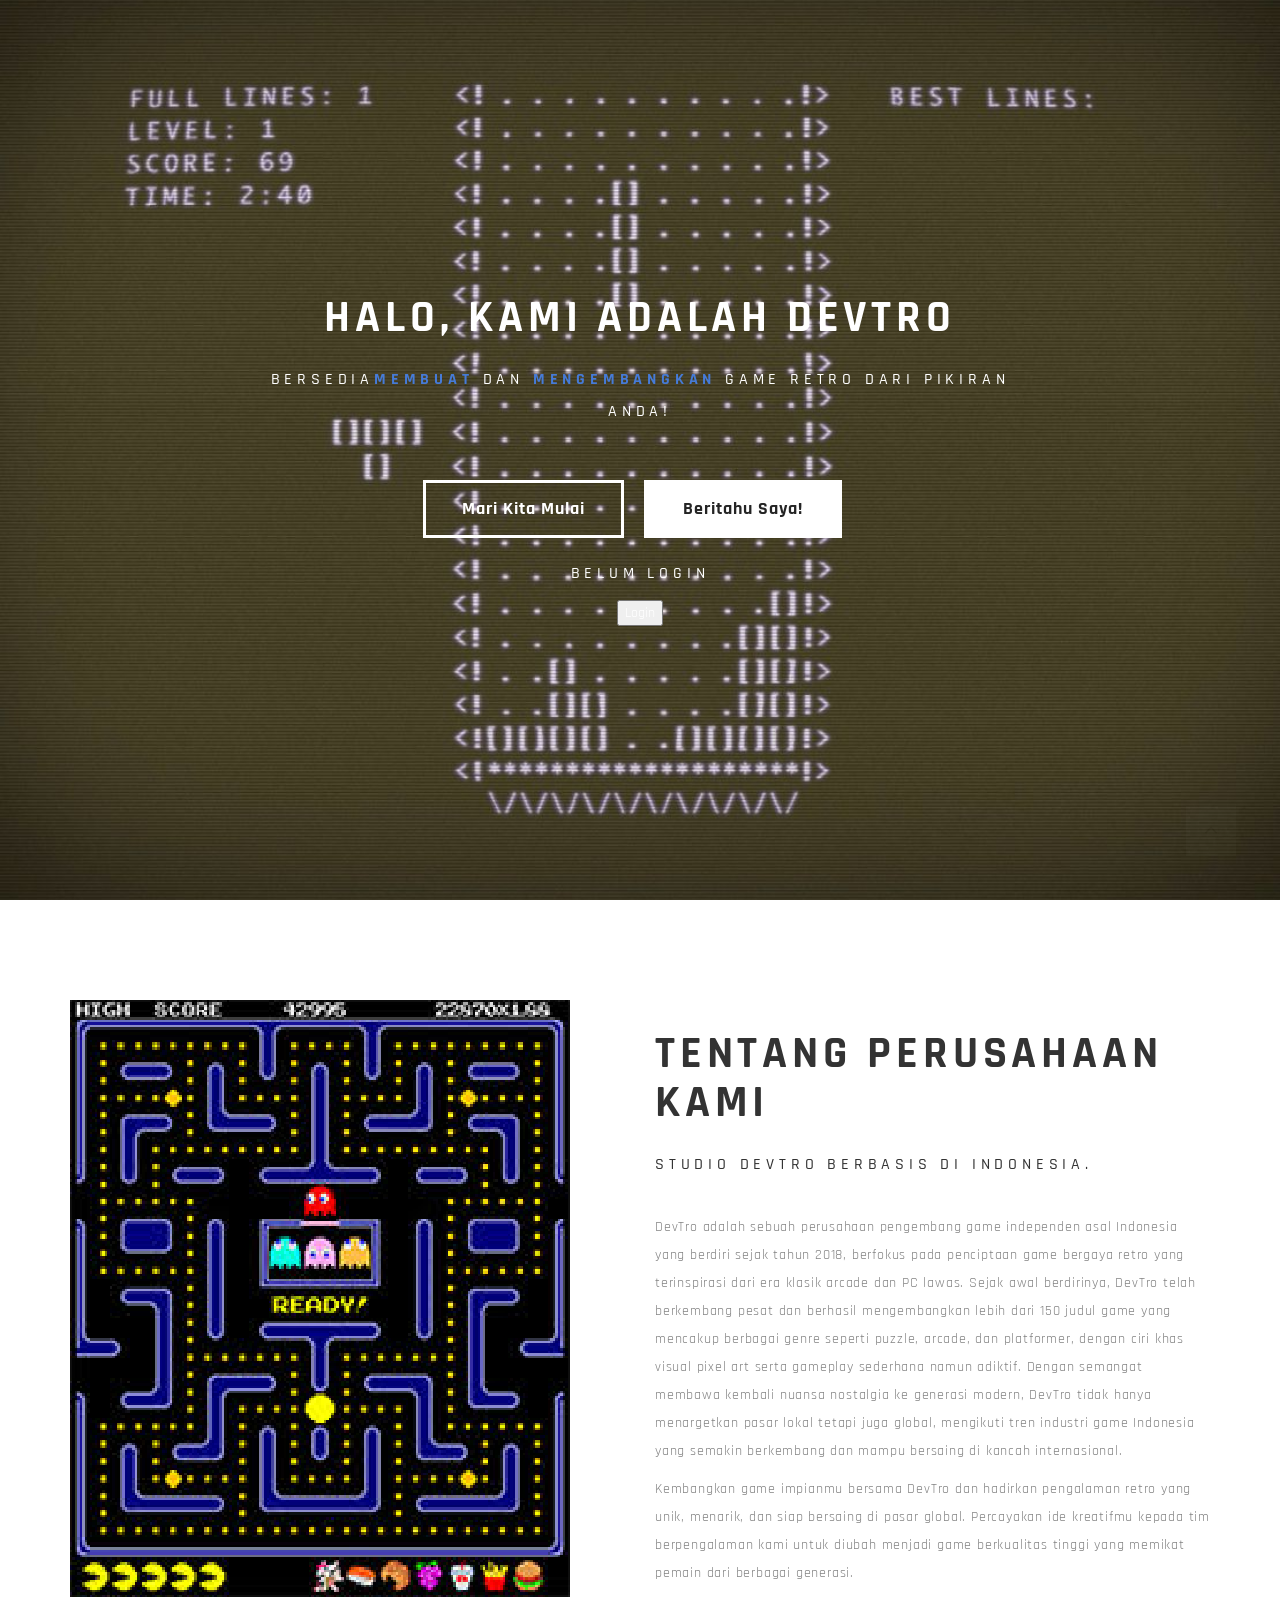
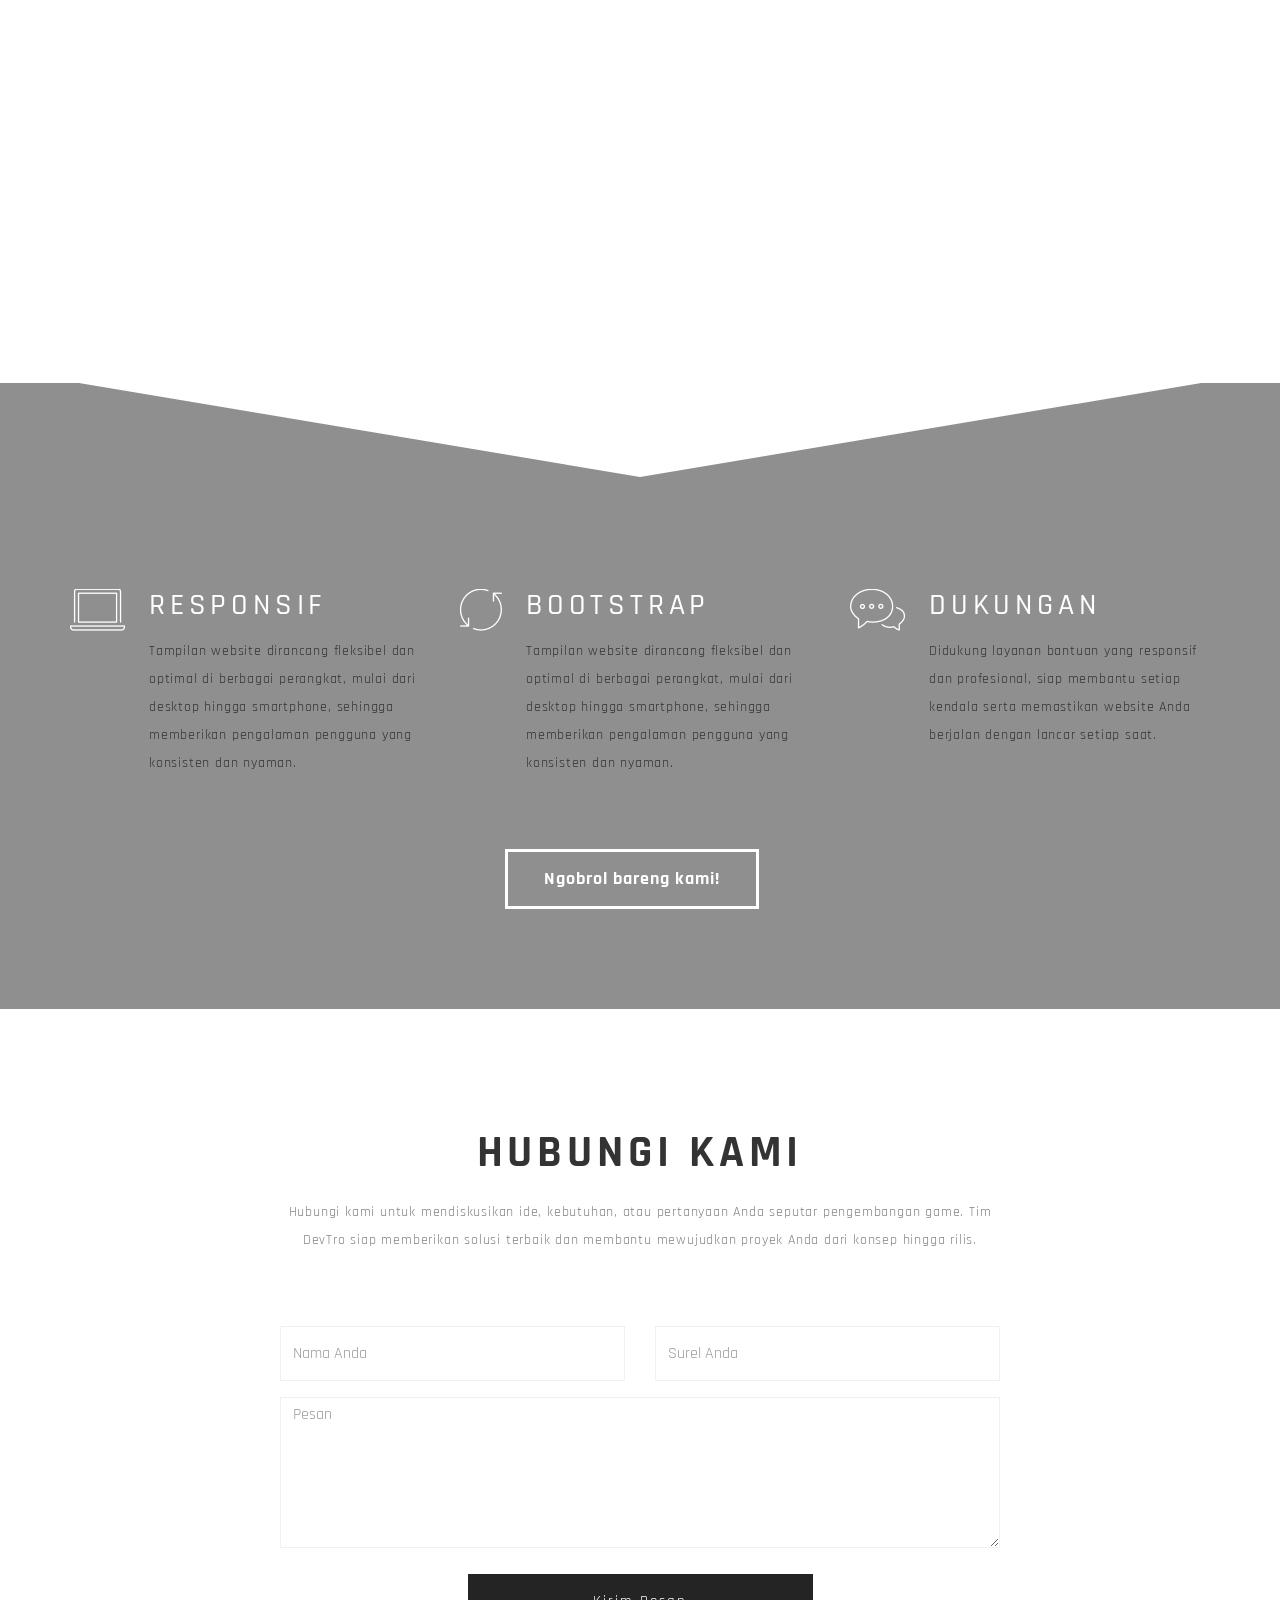
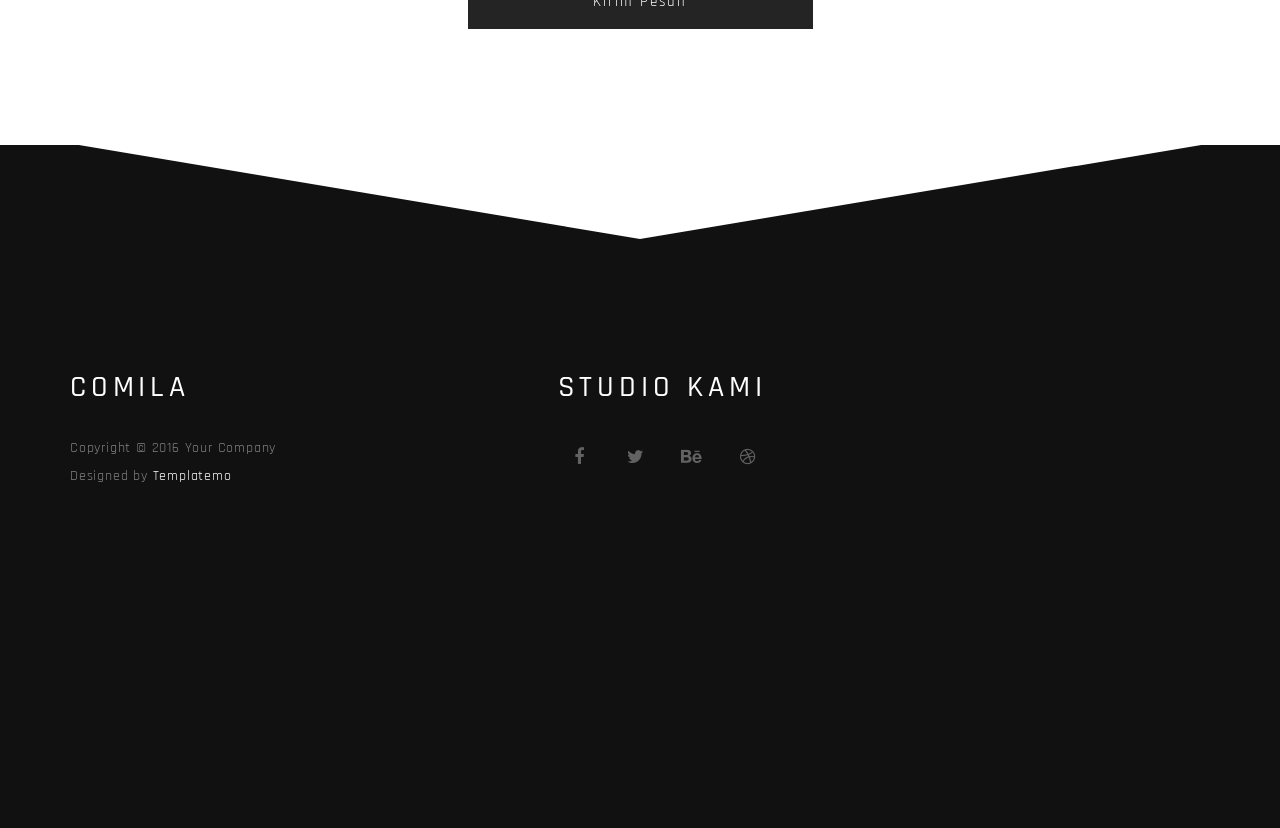
<file: index.html>
<!DOCTYPE html> 
<html lang="en">
<head>

	<meta charset="utf-8">
	<link rel="icon" href="images/arcade.png">
	<title>Devtro</title>

<!--
Comila Template
http://www.templatemo.com/tm-490-comila
-->
	<meta http-equiv="X-UA-Compatible" content="IE=Edge">
	<meta name="viewport" content="width=device-width, initial-scale=1">
	<meta name="keywords" content="">
	<meta name="description" content="">

	<!-- stylesheets css -->
	<link rel="stylesheet" href="css/bootstrap.min.css">
	<link rel="stylesheet" href="css/animate.min.css">

  	<link rel="stylesheet" href="css/et-line-font.css">
	<link rel="stylesheet" href="css/font-awesome.min.css">

  	<link rel="stylesheet" href="css/vegas.min.css">
	<link rel="stylesheet" href="css/style.css">

	<link href='https://fonts.googleapis.com/css?family=Rajdhani:400,500,700' rel='stylesheet' type='text/css'>

</head>
<body>

<!-- preloader section -->
<section class="preloader">
	<div class="sk-circle">
       <div class="sk-circle1 sk-child"></div>
       <div class="sk-circle2 sk-child"></div>
       <div class="sk-circle3 sk-child"></div>
       <div class="sk-circle4 sk-child"></div>
       <div class="sk-circle5 sk-child"></div>
       <div class="sk-circle6 sk-child"></div>
      <div class="sk-circle7 sk-child"></div>
       <div class="sk-circle8 sk-child"></div>
       <div class="sk-circle9 sk-child"></div>
       <div class="sk-circle10 sk-child"></div>
       <div class="sk-circle11 sk-child"></div>
       <div class="sk-circle12 sk-child"></div>
     </div>
</section>

<!-- home section -->
<section id="home">
	<div class="container">
		<div class="row">

			<div class="col-md-offset-2 col-md-8 col-sm-12">
				<div class="home-thumb">
					<h1 class="wow fadeInUp" data-wow-delay="0.4s">Halo, Kami adalah DevTro</h1>
          			<h3 class="wow fadeInUp" data-wow-delay="0.6s">Bersedia<strong>Membuat</strong> dan <strong>Mengembangkan</strong> Game Retro dari pikiran Anda!</h3>
          			<a href="#about" class="btn btn-lg btn-default smoothScroll wow fadeInUp hidden-xs" data-wow-delay="0.8s">Mari Kita Mulai</a>
        			<a href="#" data-toggle="modal" data-target="#modal1" class="btn btn-lg btn-success smoothScroll wow fadeInUp" data-wow-delay="1.0s">Beritahu Saya!</a>
					<h3 class="wow fadeInUp" data-wow-delay="0.6s"id="userInfo">Belum login</h3>


<div id="authArea">
<button onclick="goLogin()" class="nav-cta">Login</button>
				</div>
			</div>

		</div>
	</div>		
</section>

<!-- about section -->
<section id="about">
	<div class="container">
		<div class="row">

      <div class="col-md-6 col-sm-12">
        <img src="images/about-img.png" class="img-responsive wow fadeInUp" alt="About">
		  
		  <iframe width="500" height="280" src="https://www.youtube.com/embed/FWAoaoHDeM0" title="Top 100 NES Games [Part 1] || 😭1980s NOSTALGIA that WILL make YOU CRY😭" frameborder="0" allow="accelerometer; autoplay; clipboard-write; encrypted-media; gyroscope; picture-in-picture; web-share" referrerpolicy="strict-origin-when-cross-origin" allowfullscreen style="transform: translateY(50px);"></iframe>
      </div>

			<div class="col-md-6 col-sm-12">
				<div class="about-thumb">
					<div class="section-title">
						<h1 class="wow fadeIn" data-wow-delay="0.2s">Tentang perusahaan kami</h1>
						<h3 class="wow fadeInUp" data-wow-delay="0.4s">Studio DevTro berbasis di Indonesia.</h3>
					</div>
					<div class="wow fadeInUp" data-wow-delay="0.6s">
						<p>DevTro adalah sebuah perusahaan pengembang game independen asal Indonesia yang berdiri sejak tahun 2018, berfokus pada penciptaan game bergaya retro yang terinspirasi dari era klasik arcade dan PC lawas. Sejak awal berdirinya, DevTro telah berkembang pesat dan berhasil mengembangkan lebih dari 150 judul game yang mencakup berbagai genre seperti puzzle, arcade, dan platformer, dengan ciri khas visual pixel art serta gameplay sederhana namun adiktif. Dengan semangat membawa kembali nuansa nostalgia ke generasi modern, DevTro tidak hanya menargetkan pasar lokal tetapi juga global, mengikuti tren industri game Indonesia yang semakin berkembang dan mampu bersaing di kancah internasional.</p>
						<p>Kembangkan game impianmu bersama DevTro dan hadirkan pengalaman retro yang unik, menarik, dan siap bersaing di pasar global. Percayakan ide kreatifmu kepada tim berpengalaman kami untuk diubah menjadi game berkualitas tinggi yang memikat pemain dari berbagai generasi.</p>
					</div>
				</div>
			</div>

		</div>
	</div>
</section>


<!-- feature section -->
<section id="feature">
  <div class="container">
    <div class="row">
      
      <svg preserveAspectRatio="none" viewBox="0 0 100 102" height="100" width="100%" version="1.1" xmlns="http://www.w3.org/2000/svg" class="svgcolor-light">
        <path d="M0 0 L50 100 L100 0 Z"></path>
      </svg>

      <div class="col-md-4 col-sm-6">
        <div class="media wow fadeInUp" data-wow-delay="0.4s">
          <div class="media-object media-left">
            <i class="icon icon-laptop"></i>
          </div>
          <div class="media-body">
            <h2 class="media-heading">Responsif</h2>
            <p>Tampilan website dirancang fleksibel dan optimal di berbagai perangkat, mulai dari desktop hingga smartphone, sehingga memberikan pengalaman pengguna yang konsisten dan nyaman.</p>
          </div>
        </div>
      </div>

      <div class="col-md-4 col-sm-6">
        <div class="media wow fadeInUp" data-wow-delay="0.8s">
          <div class="media-object media-left">
            <i class="icon icon-refresh"></i>
          </div>
          <div class="media-body">
            <h2 class="media-heading">Bootstrap</h2>
            <p>Tampilan website dirancang fleksibel dan optimal di berbagai perangkat, mulai dari desktop hingga smartphone, sehingga memberikan pengalaman pengguna yang konsisten dan nyaman.</p>
          </div>
        </div>
      </div>

      <div class="col-md-4 col-sm-8">
        <div class="media wow fadeInUp" data-wow-delay="1.2s">
          <div class="media-object media-left">
            <i class="icon icon-chat"></i>
          </div>
          <div class="media-body">
            <h2 class="media-heading">Dukungan</h2>
            <p>Didukung layanan bantuan yang responsif dan profesional, siap membantu setiap kendala serta memastikan website Anda berjalan dengan lancar setiap saat.</p>
          </div>
        </div>
      </div>

      <div class="clearfix text-center col-md-12 col-sm-12">
        <a href="#contact" class="btn btn-default smoothScroll">Ngobrol bareng kami!</a>
      </div>

    </div>
  </div>
</section>

<!-- contact section -->
<section id="contact">
	<div class="container">
		<div class="row">

			<div class="col-md-offset-2 col-md-8 col-sm-12">
				<div class="section-title">
					<h1 class="wow fadeInUp" data-wow-delay="0.3s">Hubungi Kami</h1>
					<p class="wow fadeInUp" data-wow-delay="0.6s">Hubungi kami untuk mendiskusikan ide, kebutuhan, atau pertanyaan Anda seputar pengembangan game. Tim DevTro siap memberikan solusi terbaik dan membantu mewujudkan proyek Anda dari konsep hingga rilis.</p>
				</div>
				<div class="contact-form wow fadeInUp" data-wow-delay="1.0s">
					<form id="contact-form" method="post" action="#">
                        <div class="col-md-6 col-sm-6">
                          	<input name="name" type="text" class="form-control" placeholder="Nama Anda" required>
                        </div>
                        <div class="col-md-6 col-sm-6">
                          	<input name="email" type="email" class="form-control" placeholder="Surel Anda" required>
                        </div>
           			  	<div class="col-md-12 col-sm-12">
				   			<textarea name="message" class="form-control" placeholder="Pesan" rows="6" required></textarea>
           			  	</div>
						<div class="col-md-offset-3 col-md-6 col-sm-offset-2 col-sm-8">
							<input name="submit" type="submit" class="form-control submit" id="submit" value="Kirim Pesan">
						</div>
					</form>
				</div>
			</div>
	
		</div>
	</div>
</section>

<!-- footer section -->
<footer>
	<div class="container">
		<div class="row">

      <svg class="svgcolor-light" preserveAspectRatio="none" viewBox="0 0 100 102" height="100" width="100%" version="1.1" xmlns="http://www.w3.org/2000/svg">
        <path d="M0 0 L50 100 L100 0 Z"></path>
      </svg>

      <div class="col-md-4 col-sm-6">
        <h2>comila</h2>
          <div class="wow fadeInUp" data-wow-delay="0.3s">
             <p class="copyright-text">Copyright &copy; 2016 Your Company <br>
             Designed by <a rel="nofollow" href="http://www.google.com/+templatemo" target="_parent">Templatemo</a></p>
          </div>
      </div>

      <div class="col-md-1 col-sm-1"></div>

      <div class="col-md-4 col-sm-5">
        <h2>Studio Kami</h2>
        <p class="wow fadeInUp" data-wow-delay="0.6s">
        </p>
        <ul class="social-icon">
          <li><a href="#" class="fa fa-facebook wow bounceIn" data-wow-delay="0.9s"></a></li>
          <li><a href="#" class="fa fa-twitter wow bounceIn" data-wow-delay="1.2s"></a></li>
          <li><a href="#" class="fa fa-behance wow bounceIn" data-wow-delay="1.4s"></a></li>
          <li><a href="#" class="fa fa-dribbble wow bounceIn" data-wow-delay="1.6s"></a></li>
        </ul>
      </div>
		<iframe 
		class="maps" src="https://www.google.com/maps/embed?pb=!1m18!1m12!1m3!1d3952.8996821581854!2d110.3928100740499!3d-7.800444677428884!2m3!1f0!2f0!3f0!3m2!1i1024!2i768!4f13.1!3m3!1m2!1s0x2e7a57669d43fe55%3A0x75fae1bb400d4da5!2sSMA%20Negeri%208%20Yogyakarta!5e0!3m2!1sid!2sid!4v1779068340110!5m2!1sid!2sid"
		allowfullscreen
  		loading="lazy"
 		referrerpolicy="no-referrer-when-downgrade">
		</iframe>
		</div>
	</div>
</footer>

<!-- modal -->
<div class="modal fade" id="modal1" tabindex="-1" role="dialog" aria-labelledby="myModalLabel" aria-hidden="true">
  <div class="modal-dialog">
      <div class="modal-content modal-popup">
        <div class="modal-header">
          <button type="button" class="close" data-dismiss="modal" aria-label="Close"><span aria-hidden="true">&times;</span></button>
          <h2 class="modal-title">Buletin Kami</h2>
        </div>
        <form action="#" method="post">
          <input name="fullname" type="text" class="form-control" id="fullname" placeholder="Nama Lengkap">
          <input name="email" type="text" class="form-control" id="email" placeholder="Alamat Surel">
          <input name="submit" type="submit" class="form-control" id="submit" value="Langganan Sekarang">
        </form>
        <p>Thank you for your visiting!</p>
      </div>
  </div>
</div>


<!-- Back top -->
<a href="#back-top" class="go-top"><i class="fa fa-angle-up"></i></a>

<!-- javscript js -->
<script src="js/jquery.js"></script>
<script src="js/bootstrap.min.js"></script>

<script src="js/vegas.min.js"></script>

<script src="js/wow.min.js"></script>
<script src="js/smoothscroll.js"></script>
<script src="js/custom.js"></script>
<script src="login/js/welcome.js"></script>
</body>
</html>
</file>
<file: css/et-line-font.css>
@font-face {
	font-family: 'et-line';
	src:url('../fonts/et-line.eot');
	src:url('../fonts/et-line.eot?#iefix') format('embedded-opentype'),
		url('../fonts/et-line.woff') format('woff'),
		url('../fonts/et-line.ttf') format('truetype'),
		url('../fonts/et-line.svg#et-line') format('svg');
	font-weight: normal;
	font-style: normal;
}

/* Use the following CSS code if you want to use data attributes for inserting your icons */
[data-icon]:before {
	font-family: 'et-line';
	content: attr(data-icon);
	speak: none;
	font-size: 40px;
	font-weight: normal;
	font-variant: normal;
	text-transform: none;
	line-height: 1;
	-webkit-font-smoothing: antialiased;
	-moz-osx-font-smoothing: grayscale;
	display:inline-block;
}

/* Use the following CSS code if you want to have a class per icon */
/*
Instead of a list of all class selectors,
you can use the generic selector below, but it's slower:
[class*="icon-"] {
*/
.icon-mobile, .icon-laptop, .icon-desktop, .icon-tablet, .icon-phone, .icon-document, .icon-documents, .icon-search, .icon-clipboard, .icon-newspaper, .icon-notebook, .icon-book-open, .icon-browser, .icon-calendar, .icon-presentation, .icon-picture, .icon-pictures, .icon-video, .icon-camera, .icon-printer, .icon-toolbox, .icon-briefcase, .icon-wallet, .icon-gift, .icon-bargraph, .icon-grid, .icon-expand, .icon-focus, .icon-edit, .icon-adjustments, .icon-ribbon, .icon-hourglass, .icon-lock, .icon-megaphone, .icon-shield, .icon-trophy, .icon-flag, .icon-map, .icon-puzzle, .icon-basket, .icon-envelope, .icon-streetsign, .icon-telescope, .icon-gears, .icon-key, .icon-paperclip, .icon-attachment, .icon-pricetags, .icon-lightbulb, .icon-layers, .icon-pencil, .icon-tools, .icon-tools-2, .icon-scissors, .icon-paintbrush, .icon-magnifying-glass, .icon-circle-compass, .icon-linegraph, .icon-mic, .icon-strategy, .icon-beaker, .icon-caution, .icon-recycle, .icon-anchor, .icon-profile-male, .icon-profile-female, .icon-bike, .icon-wine, .icon-hotairballoon, .icon-globe, .icon-genius, .icon-map-pin, .icon-dial, .icon-chat, .icon-heart, .icon-cloud, .icon-upload, .icon-download, .icon-target, .icon-hazardous, .icon-piechart, .icon-speedometer, .icon-global, .icon-compass, .icon-lifesaver, .icon-clock, .icon-aperture, .icon-quote, .icon-scope, .icon-alarmclock, .icon-refresh, .icon-happy, .icon-sad, .icon-facebook, .icon-twitter, .icon-googleplus, .icon-rss, .icon-tumblr, .icon-linkedin, .icon-dribbble {
	font-family: 'et-line';
	speak: none;
	font-style: normal;
	font-weight: normal;
	font-variant: normal;
	text-transform: none;
	line-height: 1;
	-webkit-font-smoothing: antialiased;
	-moz-osx-font-smoothing: grayscale;
	display:inline-block;
}
.icon-mobile:before {
	content: "\e000";
}
.icon-laptop:before {
	content: "\e001";
}
.icon-desktop:before {
	content: "\e002";
}
.icon-tablet:before {
	content: "\e003";
}
.icon-phone:before {
	content: "\e004";
}
.icon-document:before {
	content: "\e005";
}
.icon-documents:before {
	content: "\e006";
}
.icon-search:before {
	content: "\e007";
}
.icon-clipboard:before {
	content: "\e008";
}
.icon-newspaper:before {
	content: "\e009";
}
.icon-notebook:before {
	content: "\e00a";
}
.icon-book-open:before {
	content: "\e00b";
}
.icon-browser:before {
	content: "\e00c";
}
.icon-calendar:before {
	content: "\e00d";
}
.icon-presentation:before {
	content: "\e00e";
}
.icon-picture:before {
	content: "\e00f";
}
.icon-pictures:before {
	content: "\e010";
}
.icon-video:before {
	content: "\e011";
}
.icon-camera:before {
	content: "\e012";
}
.icon-printer:before {
	content: "\e013";
}
.icon-toolbox:before {
	content: "\e014";
}
.icon-briefcase:before {
	content: "\e015";
}
.icon-wallet:before {
	content: "\e016";
}
.icon-gift:before {
	content: "\e017";
}
.icon-bargraph:before {
	content: "\e018";
}
.icon-grid:before {
	content: "\e019";
}
.icon-expand:before {
	content: "\e01a";
}
.icon-focus:before {
	content: "\e01b";
}
.icon-edit:before {
	content: "\e01c";
}
.icon-adjustments:before {
	content: "\e01d";
}
.icon-ribbon:before {
	content: "\e01e";
}
.icon-hourglass:before {
	content: "\e01f";
}
.icon-lock:before {
	content: "\e020";
}
.icon-megaphone:before {
	content: "\e021";
}
.icon-shield:before {
	content: "\e022";
}
.icon-trophy:before {
	content: "\e023";
}
.icon-flag:before {
	content: "\e024";
}
.icon-map:before {
	content: "\e025";
}
.icon-puzzle:before {
	content: "\e026";
}
.icon-basket:before {
	content: "\e027";
}
.icon-envelope:before {
	content: "\e028";
}
.icon-streetsign:before {
	content: "\e029";
}
.icon-telescope:before {
	content: "\e02a";
}
.icon-gears:before {
	content: "\e02b";
}
.icon-key:before {
	content: "\e02c";
}
.icon-paperclip:before {
	content: "\e02d";
}
.icon-attachment:before {
	content: "\e02e";
}
.icon-pricetags:before {
	content: "\e02f";
}
.icon-lightbulb:before {
	content: "\e030";
}
.icon-layers:before {
	content: "\e031";
}
.icon-pencil:before {
	content: "\e032";
}
.icon-tools:before {
	content: "\e033";
}
.icon-tools-2:before {
	content: "\e034";
}
.icon-scissors:before {
	content: "\e035";
}
.icon-paintbrush:before {
	content: "\e036";
}
.icon-magnifying-glass:before {
	content: "\e037";
}
.icon-circle-compass:before {
	content: "\e038";
}
.icon-linegraph:before {
	content: "\e039";
}
.icon-mic:before {
	content: "\e03a";
}
.icon-strategy:before {
	content: "\e03b";
}
.icon-beaker:before {
	content: "\e03c";
}
.icon-caution:before {
	content: "\e03d";
}
.icon-recycle:before {
	content: "\e03e";
}
.icon-anchor:before {
	content: "\e03f";
}
.icon-profile-male:before {
	content: "\e040";
}
.icon-profile-female:before {
	content: "\e041";
}
.icon-bike:before {
	content: "\e042";
}
.icon-wine:before {
	content: "\e043";
}
.icon-hotairballoon:before {
	content: "\e044";
}
.icon-globe:before {
	content: "\e045";
}
.icon-genius:before {
	content: "\e046";
}
.icon-map-pin:before {
	content: "\e047";
}
.icon-dial:before {
	content: "\e048";
}
.icon-chat:before {
	content: "\e049";
}
.icon-heart:before {
	content: "\e04a";
}
.icon-cloud:before {
	content: "\e04b";
}
.icon-upload:before {
	content: "\e04c";
}
.icon-download:before {
	content: "\e04d";
}
.icon-target:before {
	content: "\e04e";
}
.icon-hazardous:before {
	content: "\e04f";
}
.icon-piechart:before {
	content: "\e050";
}
.icon-speedometer:before {
	content: "\e051";
}
.icon-global:before {
	content: "\e052";
}
.icon-compass:before {
	content: "\e053";
}
.icon-lifesaver:before {
	content: "\e054";
}
.icon-clock:before {
	content: "\e055";
}
.icon-aperture:before {
	content: "\e056";
}
.icon-quote:before {
	content: "\e057";
}
.icon-scope:before {
	content: "\e058";
}
.icon-alarmclock:before {
	content: "\e059";
}
.icon-refresh:before {
	content: "\e05a";
}
.icon-happy:before {
	content: "\e05b";
}
.icon-sad:before {
	content: "\e05c";
}
.icon-facebook:before {
	content: "\e05d";
}
.icon-twitter:before {
	content: "\e05e";
}
.icon-googleplus:before {
	content: "\e05f";
}
.icon-rss:before {
	content: "\e060";
}
.icon-tumblr:before {
	content: "\e061";
}
.icon-linkedin:before {
	content: "\e062";
}
.icon-dribbble:before {
	content: "\e063";
}
</file>
<file: css/style.css>
/*

Comila Template

http://www.templatemo.com/tm-490-comila

*/

body
	{
		background: #ADADAD;
   font-family: 'Rajdhani', sans-serif;
    font-weight: 400;
	}

html,body {
  width: 100%;
  overflow-x: hidden;
}

html {
  font-size: 100%;
}

h1,h2,h3 {
  font-weight: 500;
  letter-spacing: 0.3rem;
  text-transform: uppercase;
}

h1 {
  font-size: 2.8rem;
  font-weight: 700;
}

h2 {
  color: #ffffff;
  padding-bottom: 10px;
}

h3 {
  font-size: 1rem;
  line-height: 2rem;
}

p {
  color: #828282;
  letter-spacing: 0.8px;
  line-height: 28px;
}

strong {
  color: #467BD8;
  font-weight: 700;
}

nav.cta {
	color: #467BD8;
}

#about,
#feature,
#contact {
  background: #ffffff;
}

#about,
#feature,
#contact,
footer {
  padding-top: 100px;
  padding-bottom: 100px;
}

.section-title {
  padding-bottom: 62px;
}
.section-title h1 {
  padding-bottom: 10px;
}
#about .section-title {
  padding-bottom: 22px;
}
#contact .section-title {
  text-align: center;
}


/* preloader section  */
.preloader {
  position: fixed;
  top: 0;
  left: 0;
  width: 100%;
  height: 100%;
  z-index: 99999;
  display: flex;
  flex-flow: row nowrap;
  justify-content: center;
  align-items: center;
  background: none repeat scroll 0 0 #ffffff;
}

.sk-circle {
  margin: 40px auto;
  width: 40px;
  height: 40px;
  position: relative; }
  .sk-circle .sk-child {
    width: 100%;
    height: 100%;
    position: absolute;
    left: 0;
    top: 0; }
  .sk-circle .sk-child:before {
    content: '';
    display: block;
    margin: 0 auto;
    width: 15%;
    height: 15%;
    background-color: #333;
    border-radius: 100%;
    -webkit-animation: sk-circleBounceDelay 1.2s infinite ease-in-out both;
            animation: sk-circleBounceDelay 1.2s infinite ease-in-out both; }
  .sk-circle .sk-circle2 {
    -webkit-transform: rotate(30deg);
        -ms-transform: rotate(30deg);
            transform: rotate(30deg); }
  .sk-circle .sk-circle3 {
    -webkit-transform: rotate(60deg);
        -ms-transform: rotate(60deg);
            transform: rotate(60deg); }
  .sk-circle .sk-circle4 {
    -webkit-transform: rotate(90deg);
        -ms-transform: rotate(90deg);
            transform: rotate(90deg); }
  .sk-circle .sk-circle5 {
    -webkit-transform: rotate(120deg);
        -ms-transform: rotate(120deg);
            transform: rotate(120deg); }
  .sk-circle .sk-circle6 {
    -webkit-transform: rotate(150deg);
        -ms-transform: rotate(150deg);
            transform: rotate(150deg); }
  .sk-circle .sk-circle7 {
    -webkit-transform: rotate(180deg);
        -ms-transform: rotate(180deg);
            transform: rotate(180deg); }
  .sk-circle .sk-circle8 {
    -webkit-transform: rotate(210deg);
        -ms-transform: rotate(210deg);
            transform: rotate(210deg); }
  .sk-circle .sk-circle9 {
    -webkit-transform: rotate(240deg);
        -ms-transform: rotate(240deg);
            transform: rotate(240deg); }
  .sk-circle .sk-circle10 {
    -webkit-transform: rotate(270deg);
        -ms-transform: rotate(270deg);
            transform: rotate(270deg); }
  .sk-circle .sk-circle11 {
    -webkit-transform: rotate(300deg);
        -ms-transform: rotate(300deg);
            transform: rotate(300deg); }
  .sk-circle .sk-circle12 {
    -webkit-transform: rotate(330deg);
        -ms-transform: rotate(330deg);
            transform: rotate(330deg); }
  .sk-circle .sk-circle2:before {
    -webkit-animation-delay: -1.1s;
            animation-delay: -1.1s; }
  .sk-circle .sk-circle3:before {
    -webkit-animation-delay: -1s;
            animation-delay: -1s; }
  .sk-circle .sk-circle4:before {
    -webkit-animation-delay: -0.9s;
            animation-delay: -0.9s; }
  .sk-circle .sk-circle5:before {
    -webkit-animation-delay: -0.8s;
            animation-delay: -0.8s; }
  .sk-circle .sk-circle6:before {
    -webkit-animation-delay: -0.7s;
            animation-delay: -0.7s; }
  .sk-circle .sk-circle7:before {
    -webkit-animation-delay: -0.6s;
            animation-delay: -0.6s; }
  .sk-circle .sk-circle8:before {
    -webkit-animation-delay: -0.5s;
            animation-delay: -0.5s; }
  .sk-circle .sk-circle9:before {
    -webkit-animation-delay: -0.4s;
            animation-delay: -0.4s; }
  .sk-circle .sk-circle10:before {
    -webkit-animation-delay: -0.3s;
            animation-delay: -0.3s; }
  .sk-circle .sk-circle11:before {
    -webkit-animation-delay: -0.2s;
            animation-delay: -0.2s; }
  .sk-circle .sk-circle12:before {
    -webkit-animation-delay: -0.1s;
            animation-delay: -0.1s; }

@-webkit-keyframes sk-circleBounceDelay {
  0%, 80%, 100% {
    -webkit-transform: scale(0);
            transform: scale(0); }
  40% {
    -webkit-transform: scale(1);
            transform: scale(1); } }

@keyframes sk-circleBounceDelay {
  0%, 80%, 100% {
    -webkit-transform: scale(0);
            transform: scale(0); }
  40% {
    -webkit-transform: scale(1);
            transform: scale(1); } }

#slideshow {
  top: 0;
  left: 0;
  z-index: -10;
  width: 100vw;
  backface-visibility: hidden;
}


/* home section */
#home {
  display: -webkit-box;
  display: -webkit-flex;
  display: -ms-flexbox;
  display: flex;
  -webkit-box-align: center;
  -webkit-align-items: center;
      -ms-flex-align: center;
        align-items: center;
  text-align: center;
  height: 100vh;
  color: #ffffff;
}

#home .home-thumb {
  text-align: center;
}

#home .btn {
    background: transparent;
    border: 3px solid #ffffff;
    border-radius: 0px;
    color: #ffffff;
    font-weight: 700;
    letter-spacing: 1px;
    padding: 14px 36px;
    margin-top: 42px;
    margin-right: 16px;
    -webkit-transition: all 0.4s ease-in-out;
    transition: all 0.4s ease-in-out;
}

#home .btn:hover {
  background: #ADADAD;
  color: #ffffff;
  border-color: transparent;
}

#home .btn-success {
    background: #ffffff;
    color: #242424;
    border-color: transparent;
}


/* about section */
#about h3 {
    margin-top: 0px;
}

#about .about-thumb {
  padding-top: 10px;
}

#about img {
  width: 100%;
  max-width: 500px;
  image-rendering: pixelated;
}

/* feature section */
#feature {
  background: #8f8f8f;
}

#feature .icon {
  color: #ffffff;
  font-size: 42px;
  padding-right: 14px;
}

#feature p {
  color: #333;
}

#feature .btn {
    background: transparent;
    border: 3px solid #ffffff;
    border-radius: 0px;
    color: #ffffff;
    font-size: 18px;
    font-weight: 700;
    letter-spacing: 1px;
    padding: 14px 36px;
    margin-top: 62px;
    margin-right: 16px;
    -webkit-transition: all 0.4s ease-in-out;
    transition: all 0.4s ease-in-out;
}

#feature .btn:hover {
  background: #ffffff;
  color: #333;
  border-color: transparent;
}



/* contact section  */
#contact .form-control {
  background: transparent;
  border: 1px solid #f0f0f0;
  border-radius: 0px;
  box-shadow: none;
  font-size: 16px;
  margin-bottom: 16px;
  transition: all 0.4s ease-in-out;
}

#contact .form-control:hover {
  border-color: #999;
}

#contact input {height: 55px;}

#contact input[type='submit'] {
  background: #242424;
  border: none;
  color: #ffffff;
  font-size: 15px;
  font-weight: 400;
  letter-spacing: 2px;
  transition: all 0.4s ease-in-out;
  margin-top: 10px;
}

#contact input[type='submit']:hover {
  background: #ADADAD;
}


/* footer section  */
footer {
  background: #111112;
}

footer .copyright-text {
  padding-top: 10px;
}

footer a {
	color: #fff;
}

footer a:hover {
	color: #FF6;
}

/* svg */
.svgcolor-light {
  /*position: absolute;
  top: 0;
  left: 0; */
  position: relative;
  bottom: 104px;
}
.svgcolor-light > path {
  fill: white;
  stroke: white;
  stroke-width: 0;
}

/* modal */
.modal-dialog .modal-content {
  background: url('../images/modal-bg.jpg') no-repeat;
  background-size: cover;
  background-position: center center;
  border-radius: 0;
  text-align: center;
  padding: 100px 50px 100px 50px;
  position: relative;
}

.btn:focus {
  outline: none;
}

.modal-header {
  border-bottom: 0px;
}

.modal-dialog .close {
  color: #000000;
  font-size: 40px;
  font-weight: 300;
  text-shadow: none;
  opacity: 1;
  position: absolute;
  top: 40px;
  right: 40px;
  border: 2px solid #000000;
  border-radius: 100px;
  width: 36px;
  height: 36px;
  line-height: 35px;
  text-align: center;
}
.modal-dialog .close:focus {
  outline: none;
}

.modal-dialog form {
  padding: 20px;
}
.modal-dialog form input {
  height: 55px;
}
.modal-dialog form .form-control {
  background: transparent;
  border: 1px solid #f0f0f0;
  border-radius: 0px;
  box-shadow: none;
  font-size: 20px;
  color: #fff;
  margin-bottom: 20px;
  transition: all 0.4s ease-in-out;
}

.modal-dialog form input[type="submit"] {
  background: #ffffff;
  color: #242424;
  text-transform: uppercase;
  margin-top: 30px;
}
.modal-dialog form input[type="submit"]:hover {
  background: #ADADAD;
  border-color: transparent;
  color: #ffffff;
}

/* Back top */
.go-top {
  background-color: #eee;
  bottom: 2em;
  right: 2em;
  color: #111112;
  font-size: 22px;
  display: none;
  position: fixed;
  text-decoration: none;
  width: 50px;
  height: 50px;
  line-height: 50px;
  text-align: center;
  transition: all 0.4s ease-in-out;
}

.go-top:hover {
    background: #ADADAD;
    color: #ffffff;
}


/* social icon section  */
.social-icon {
  padding: 0;
  margin: 0;
}

.social-icon li {
  list-style: none;
  display: inline-block;
}

.social-icon li a {
  border-radius: 100px;
  color: #626262;
  font-size: 18px;
  text-decoration: none;
  transition: all 0.4s ease-in-out;
  width: 42px;
  height: 42px;
  line-height: 42px;
  text-align: center;
  margin-top: 12px;
  margin-right: 10px;
}

.social-icon li a:hover {
  background-color: #ffffff;
  color: #111112;
}
.maps {
  width: 400px;
  height: 250px;
  border: 0;
  display: block;
  margin-left: auto;
  margin-right: 10px;
  transform: translateY(-150px);
}

/* Mobile Responsive */
@media (max-width: 980px) {

  h1 {
    font-size: 2.4rem;
  }

  #home {
    height: 65vh;
  }

  #about .section-title {
    padding-bottom: 12px;
  }

  #feature .col-md-4 {
    padding-bottom: 32px;
  }

}


@media (max-width: 768px) {

  h1 {
    font-size: 2rem;
  }

  h2 {
    font-size: 1.6rem;
  }

  h3 {
    font-size: 0.8rem;
    line-height: 1.3rem;
  }

}


@media (max-width: 700px) {

  #home {height: 100vh;}

  .modal-dialog .modal-content {
    padding: 50px 20px;
  }

  footer {text-align: center;}
  footer .col-sm-6 {
    padding-bottom: 32px;
  }

  .modal-dialog .close {
  font-size: 35px;
  width: 25px;
  height: 25px;
  line-height: 25px;
}

}
</file>
<file: css/vegas.min.css>
.vegas-overlay,.vegas-slide,.vegas-slide-inner,.vegas-timer,.vegas-wrapper{position:absolute;top:0;left:0;bottom:0;right:0;overflow:hidden;border:none;padding:0;margin:0}.vegas-overlay{opacity:.5;background:url(overlays/02.png) center center}.vegas-timer{top:auto;bottom:0;height:2px}.vegas-timer-progress{width:0;height:100%;background:#fff;-webkit-transition:width ease-out;transition:width ease-out}.vegas-timer-running .vegas-timer-progress{width:100%}.vegas-slide,.vegas-slide-inner{margin:0;padding:0;background:center center no-repeat;-webkit-transform:translateZ(0);transform:translateZ(0)}body .vegas-container{overflow:hidden!important;position:relative}.vegas-video{min-width:100%;min-height:100%;width:auto;height:auto}body.vegas-container{overflow:auto;position:static;z-index:-2}body.vegas-container>.vegas-overlay,body.vegas-container>.vegas-slide,body.vegas-container>.vegas-timer{position:fixed;z-index:-1}:root body.vegas-container>.vegas-overlay,:root body.vegas-container>.vegas-slide,_::full-page-media,_:future{bottom:-76px}.vegas-transition-fade,.vegas-transition-fade2{opacity:0}.vegas-transition-fade-in,.vegas-transition-fade2-in{opacity:1}.vegas-transition-fade2-out{opacity:0}.vegas-transition-blur,.vegas-transition-blur2{opacity:0;-webkit-filter:blur(32px);filter:blur(32px)}.vegas-transition-blur-in,.vegas-transition-blur2-in{opacity:1;-webkit-filter:blur(0);filter:blur(0)}.vegas-transition-blur2-out{opacity:0}.vegas-transition-flash,.vegas-transition-flash2{opacity:0;-webkit-filter:brightness(25);filter:brightness(25)}.vegas-transition-flash-in,.vegas-transition-flash2-in{opacity:1;-webkit-filter:brightness(1);filter:brightness(1)}.vegas-transition-flash2-out{opacity:0;-webkit-filter:brightness(25);filter:brightness(25)}.vegas-transition-negative,.vegas-transition-negative2{opacity:0;-webkit-filter:invert(100%);filter:invert(100%)}.vegas-transition-negative-in,.vegas-transition-negative2-in{opacity:1;-webkit-filter:invert(0);filter:invert(0)}.vegas-transition-negative2-out{opacity:0;-webkit-filter:invert(100%);filter:invert(100%)}.vegas-transition-burn,.vegas-transition-burn2{opacity:0;-webkit-filter:contrast(1000%) saturate(1000%);filter:contrast(1000%) saturate(1000%)}.vegas-transition-burn-in,.vegas-transition-burn2-in{opacity:1;-webkit-filter:contrast(100%) saturate(100%);filter:contrast(100%) saturate(100%)}.vegas-transition-burn2-out{opacity:0;-webkit-filter:contrast(1000%) saturate(1000%);filter:contrast(1000%) saturate(1000%)}.vegas-transition-slideLeft,.vegas-transition-slideLeft2{-webkit-transform:translateX(100%);transform:translateX(100%)}.vegas-transition-slideLeft-in,.vegas-transition-slideLeft2-in{-webkit-transform:translateX(0);transform:translateX(0)}.vegas-transition-slideLeft2-out,.vegas-transition-slideRight,.vegas-transition-slideRight2{-webkit-transform:translateX(-100%);transform:translateX(-100%)}.vegas-transition-slideRight-in,.vegas-transition-slideRight2-in{-webkit-transform:translateX(0);transform:translateX(0)}.vegas-transition-slideRight2-out{-webkit-transform:translateX(100%);transform:translateX(100%)}.vegas-transition-slideUp,.vegas-transition-slideUp2{-webkit-transform:translateY(100%);transform:translateY(100%)}.vegas-transition-slideUp-in,.vegas-transition-slideUp2-in{-webkit-transform:translateY(0);transform:translateY(0)}.vegas-transition-slideDown,.vegas-transition-slideDown2,.vegas-transition-slideUp2-out{-webkit-transform:translateY(-100%);transform:translateY(-100%)}.vegas-transition-slideDown-in,.vegas-transition-slideDown2-in{-webkit-transform:translateY(0);transform:translateY(0)}.vegas-transition-slideDown2-out{-webkit-transform:translateY(100%);transform:translateY(100%)}.vegas-transition-zoomIn,.vegas-transition-zoomIn2{-webkit-transform:scale(0);transform:scale(0);opacity:0}.vegas-transition-zoomIn-in,.vegas-transition-zoomIn2-in{-webkit-transform:scale(1);transform:scale(1);opacity:1}.vegas-transition-zoomIn2-out,.vegas-transition-zoomOut,.vegas-transition-zoomOut2{-webkit-transform:scale(2);transform:scale(2);opacity:0}.vegas-transition-zoomOut-in,.vegas-transition-zoomOut2-in{-webkit-transform:scale(1);transform:scale(1);opacity:1}.vegas-transition-zoomOut2-out{-webkit-transform:scale(0);transform:scale(0);opacity:0}.vegas-transition-swirlLeft,.vegas-transition-swirlLeft2{-webkit-transform:scale(2) rotate(35deg);transform:scale(2) rotate(35deg);opacity:0}.vegas-transition-swirlLeft-in,.vegas-transition-swirlLeft2-in{-webkit-transform:scale(1) rotate(0);transform:scale(1) rotate(0);opacity:1}.vegas-transition-swirlLeft2-out,.vegas-transition-swirlRight,.vegas-transition-swirlRight2{-webkit-transform:scale(2) rotate(-35deg);transform:scale(2) rotate(-35deg);opacity:0}.vegas-transition-swirlRight-in,.vegas-transition-swirlRight2-in{-webkit-transform:scale(1) rotate(0);transform:scale(1) rotate(0);opacity:1}.vegas-transition-swirlRight2-out{-webkit-transform:scale(2) rotate(35deg);transform:scale(2) rotate(35deg);opacity:0}.vegas-animation-kenburns{-webkit-animation:kenburns ease-out;animation:kenburns ease-out}@-webkit-keyframes kenburns{0%{-webkit-transform:scale(1.5);transform:scale(1.5)}100%{-webkit-transform:scale(1);transform:scale(1)}}@keyframes kenburns{0%{-webkit-transform:scale(1.5);transform:scale(1.5)}100%{-webkit-transform:scale(1);transform:scale(1)}}.vegas-animation-kenburnsUp{-webkit-animation:kenburnsUp ease-out;animation:kenburnsUp ease-out}@-webkit-keyframes kenburnsUp{0%{-webkit-transform:scale(1.5) translate(0,10%);transform:scale(1.5) translate(0,10%)}100%{-webkit-transform:scale(1) translate(0,0);transform:scale(1) translate(0,0)}}@keyframes kenburnsUp{0%{-webkit-transform:scale(1.5) translate(0,10%);transform:scale(1.5) translate(0,10%)}100%{-webkit-transform:scale(1) translate(0,0);transform:scale(1) translate(0,0)}}.vegas-animation-kenburnsDown{-webkit-animation:kenburnsDown ease-out;animation:kenburnsDown ease-out}@-webkit-keyframes kenburnsDown{0%{-webkit-transform:scale(1.5) translate(0,-10%);transform:scale(1.5) translate(0,-10%)}100%{-webkit-transform:scale(1) translate(0,0);transform:scale(1) translate(0,0)}}@keyframes kenburnsDown{0%{-webkit-transform:scale(1.5) translate(0,-10%);transform:scale(1.5) translate(0,-10%)}100%{-webkit-transform:scale(1) translate(0,0);transform:scale(1) translate(0,0)}}.vegas-animation-kenburnsLeft{-webkit-animation:kenburnsLeft ease-out;animation:kenburnsLeft ease-out}@-webkit-keyframes kenburnsLeft{0%{-webkit-transform:scale(1.5) translate(10%,0);transform:scale(1.5) translate(10%,0)}100%{-webkit-transform:scale(1) translate(0,0);transform:scale(1) translate(0,0)}}@keyframes kenburnsLeft{0%{-webkit-transform:scale(1.5) translate(10%,0);transform:scale(1.5) translate(10%,0)}100%{-webkit-transform:scale(1) translate(0,0);transform:scale(1) translate(0,0)}}.vegas-animation-kenburnsRight{-webkit-animation:kenburnsRight ease-out;animation:kenburnsRight ease-out}@-webkit-keyframes kenburnsRight{0%{-webkit-transform:scale(1.5) translate(-10%,0);transform:scale(1.5) translate(-10%,0)}100%{-webkit-transform:scale(1) translate(0,0);transform:scale(1) translate(0,0)}}@keyframes kenburnsRight{0%{-webkit-transform:scale(1.5) translate(-10%,0);transform:scale(1.5) translate(-10%,0)}100%{-webkit-transform:scale(1) translate(0,0);transform:scale(1) translate(0,0)}}.vegas-animation-kenburnsUpLeft{-webkit-animation:kenburnsUpLeft ease-out;animation:kenburnsUpLeft ease-out}@-webkit-keyframes kenburnsUpLeft{0%{-webkit-transform:scale(1.5) translate(10%,10%);transform:scale(1.5) translate(10%,10%)}100%{-webkit-transform:scale(1) translate(0,0);transform:scale(1) translate(0,0)}}@keyframes kenburnsUpLeft{0%{-webkit-transform:scale(1.5) translate(10%,10%);transform:scale(1.5) translate(10%,10%)}100%{-webkit-transform:scale(1) translate(0,0);transform:scale(1) translate(0,0)}}.vegas-animation-kenburnsUpRight{-webkit-animation:kenburnsUpRight ease-out;animation:kenburnsUpRight ease-out}@-webkit-keyframes kenburnsUpRight{0%{-webkit-transform:scale(1.5) translate(-10%,10%);transform:scale(1.5) translate(-10%,10%)}100%{-webkit-transform:scale(1) translate(0,0);transform:scale(1) translate(0,0)}}@keyframes kenburnsUpRight{0%{-webkit-transform:scale(1.5) translate(-10%,10%);transform:scale(1.5) translate(-10%,10%)}100%{-webkit-transform:scale(1) translate(0,0);transform:scale(1) translate(0,0)}}.vegas-animation-kenburnsDownLeft{-webkit-animation:kenburnsDownLeft ease-out;animation:kenburnsDownLeft ease-out}@-webkit-keyframes kenburnsDownLeft{0%{-webkit-transform:scale(1.5) translate(10%,-10%);transform:scale(1.5) translate(10%,-10%)}100%{-webkit-transform:scale(1) translate(0,0);transform:scale(1) translate(0,0)}}@keyframes kenburnsDownLeft{0%{-webkit-transform:scale(1.5) translate(10%,-10%);transform:scale(1.5) translate(10%,-10%)}100%{-webkit-transform:scale(1) translate(0,0);transform:scale(1) translate(0,0)}}.vegas-animation-kenburnsDownRight{-webkit-animation:kenburnsDownRight ease-out;animation:kenburnsDownRight ease-out}@-webkit-keyframes kenburnsDownRight{0%{-webkit-transform:scale(1.5) translate(-10%,-10%);transform:scale(1.5) translate(-10%,-10%)}100%{-webkit-transform:scale(1) translate(0,0);transform:scale(1) translate(0,0)}}@keyframes kenburnsDownRight{0%{-webkit-transform:scale(1.5) translate(-10%,-10%);transform:scale(1.5) translate(-10%,-10%)}100%{-webkit-transform:scale(1) translate(0,0);transform:scale(1) translate(0,0)}}
</file>
